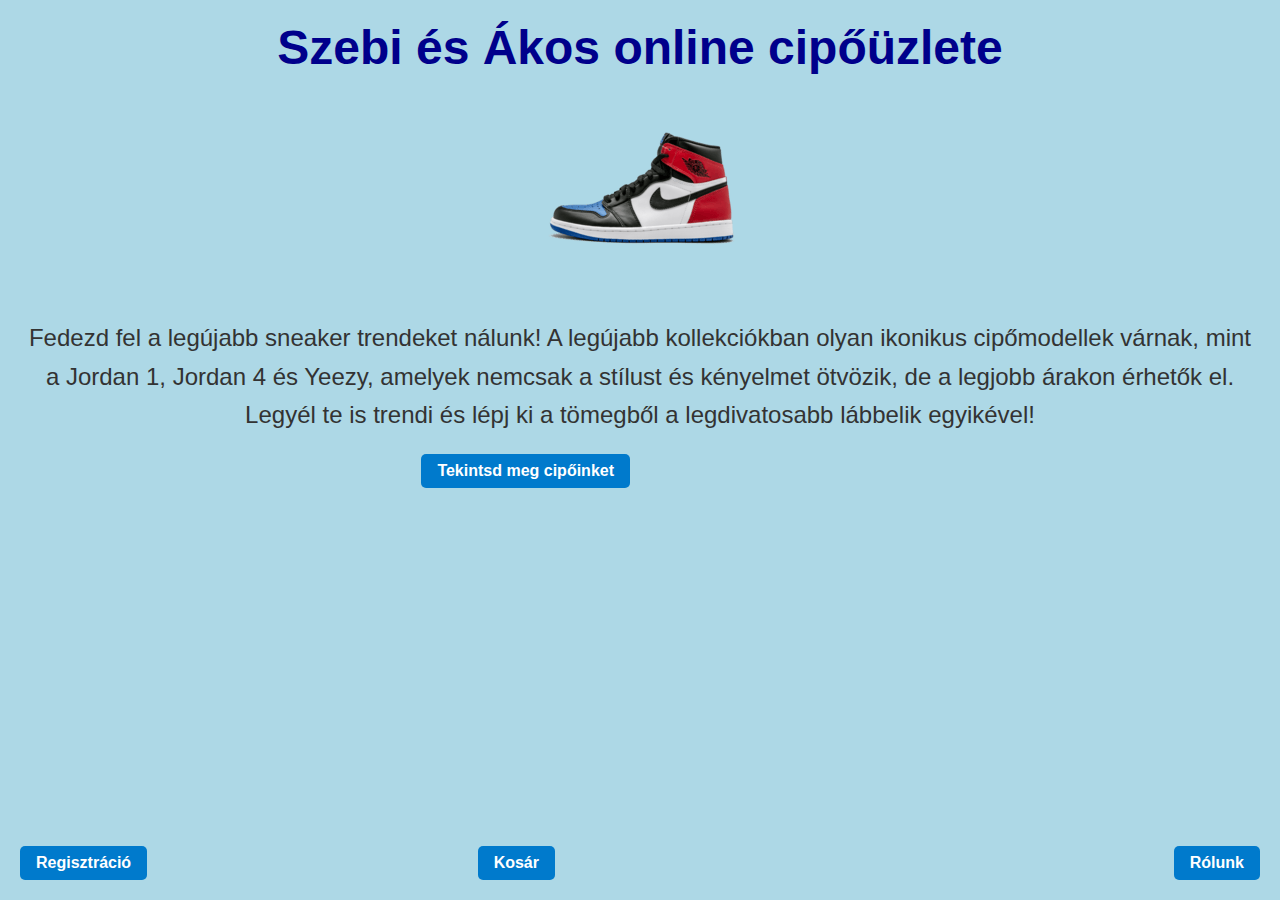
<file: index.html>
<!DOCTYPE html>
<html lang="en">
<head>
    <meta charset="UTF-8">
    <title>Szebi és Ákos online cipőüzlete</title>
    <link rel="stylesheet" href="stilusok.css">
    <link rel="fav" sizes="180x180" href="/fav.png">
    <link rel="icon" type="image/png" sizes="32x32" href="/favicon-32x32.png">
    <link rel="icon" type="image/png" sizes="16x16" href="/favicon-16x16.png">
</head>
<body>
<h1>Szebi és Ákos online cipőüzlete</h1>
<br>
<div class="image-container">
    <img src="xd.png">
</div>
<br>
<br>
<p>Fedezd fel a legújabb sneaker trendeket nálunk! A legújabb kollekciókban olyan ikonikus cipőmodellek várnak, mint a Jordan 1, Jordan 4 és Yeezy, amelyek nemcsak a stílust és kényelmet ötvözik, de a legjobb árakon érhetők el. Legyél te is trendi és lépj ki a tömegből a legdivatosabb lábbelik egyikével!</p>
<a href="cipok.html" class="link-kozep">Tekintsd meg cipőinket</a>
<a href="regisztracio.html" class="link-bal">Regisztráció</a>
<a href="rolunk.html" class="link-jobb">Rólunk</a>
<a href="kosar.html" class="link-le">Kosár</a>
</body>
</html>
</file>
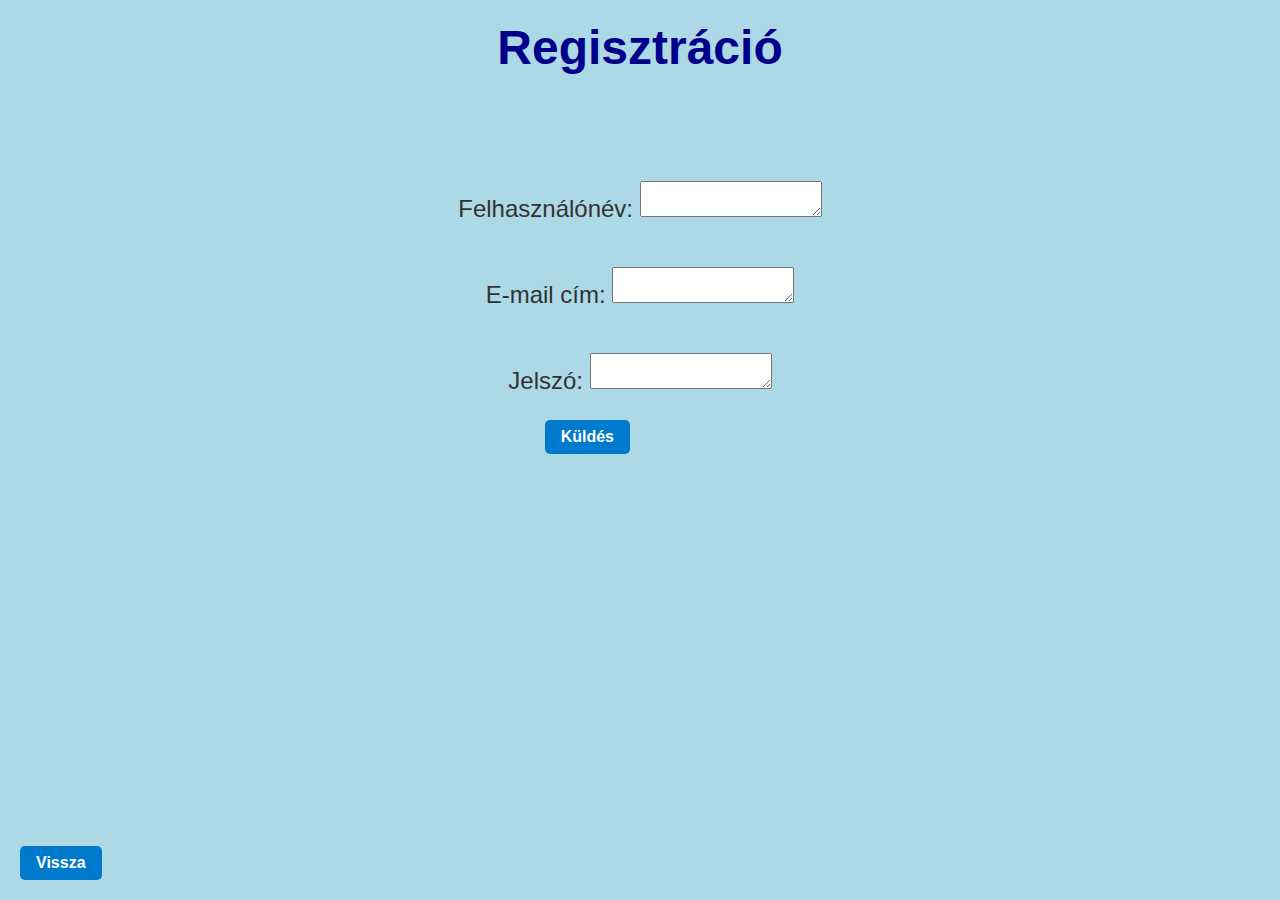
<file: regisztracio.html>
<!DOCTYPE html>
<html lang="en">
<head>
    <meta charset="UTF-8">
    <title>Regisztráció</title>
    <link rel="stylesheet" href="stilusok.css">
    <link rel="fav" sizes="180x180" href="/fav.png">
    <link rel="icon" type="image/png" sizes="32x32" href="/favicon-32x32.png">
    <link rel="icon" type="image/png" sizes="16x16" href="/favicon-16x16.png">
</head>
<body>
<h1>Regisztráció</h1><br><br><br>
<p>Felhasználónév: <textarea></textarea><br><br> E-mail cím: <textarea></textarea><br><br> Jelszó: <textarea></textarea> </p>
<a href="index.html" class="link-kozep"> Küldés</a>

<a href="index.html" class="link-bal">Vissza</a>
</body>
</html>
</file>
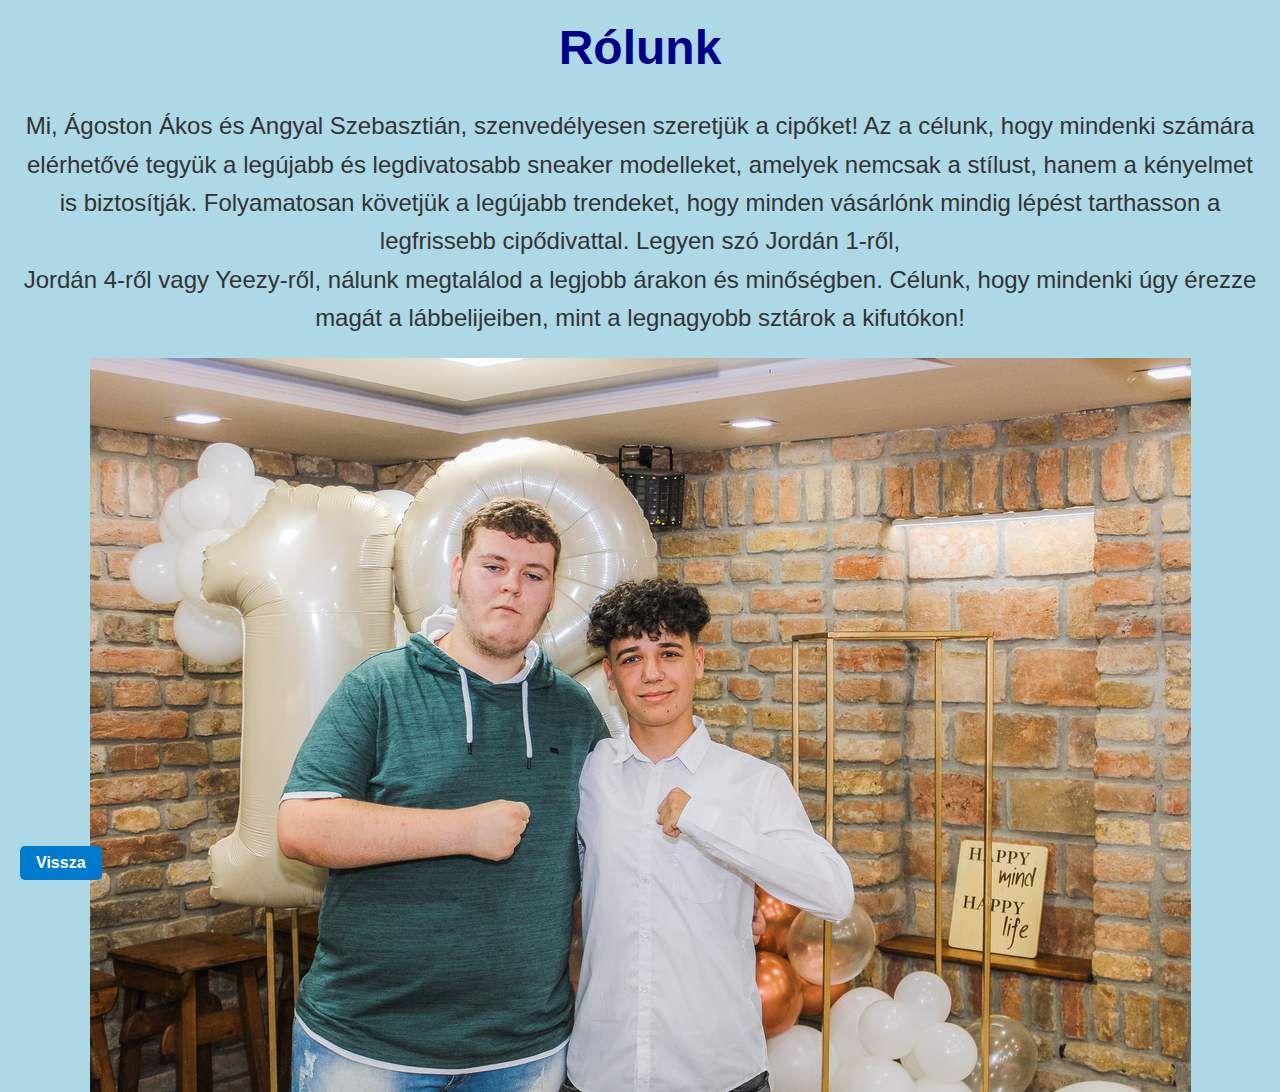
<file: rolunk.html>
<!DOCTYPE html>
<html lang="en">
<head>
    <meta charset="UTF-8">
    <title>Title</title>
    <link rel="stylesheet" href="stilusok.css">
    <link rel="fav" sizes="180x180" href="/fav.png">
    <link rel="icon" type="image/png" sizes="32x32" href="/favicon-32x32.png">
    <link rel="icon" type="image/png" sizes="16x16" href="/favicon-16x16.png">
</head>
<body>
<h1>Rólunk</h1>
<p>Mi, Ágoston Ákos és Angyal Szebasztián, szenvedélyesen szeretjük a cipőket! Az a célunk, hogy mindenki számára elérhetővé tegyük a legújabb és legdivatosabb sneaker modelleket, amelyek nemcsak a stílust, hanem a kényelmet is biztosítják. Folyamatosan követjük a legújabb trendeket, hogy minden vásárlónk mindig lépést tarthasson a legfrissebb cipődivattal. Legyen szó Jordán 1-ről,<br> Jordán 4-ről vagy Yeezy-ről, nálunk megtalálod a legjobb árakon és minőségben. Célunk, hogy mindenki úgy érezze magát a lábbelijeiben, mint a legnagyobb sztárok a kifutókon!</p>
<div class="image-container"><img src="krrr.jpg"></div>


<a href="index.html" class="link-bal">Vissza</a>

</body>
</html>
</file>
<file: stilusok.css>
body {
    background-color: #add8e6;
    font-family: Arial, sans-serif;
    margin: 0;
    padding: 0;
}

h1 {
    font-family: 'Arial', cursive;
    font-size: 3em;
    color: darkblue;
    text-align: center;
    margin-top: 20px;
}

p {
    font-family: 'Arial', sans-serif;
    font-size: 1.5em;
    color: #333333;
    text-align: justify;
    margin: 20px;
    line-height: 1.6;
    text-align: center;
}

.image-container {
    display: flex;
    justify-content: center;
}

a {
    color: white;
    text-decoration: none;
    font-weight: bold;
    background-color: #007acc;
    padding: 8px 16px;
    border-radius: 5px;
    position: fixed;
    z-index: 1000;
    transition: all 0.3s ease;
}

.link-bal {
    bottom: 20px;
    left: 20px;
}

.link-jobb {
    bottom: 20px;
    right: 20px;
}
.link-kozep{
    right: 650px;

}
.link-le{
    bottom: 20px;
    right:725px;
}
a:hover {
    background-color: #005f99;
    color: #add8e6;
    text-decoration: underline;
}
</file>
